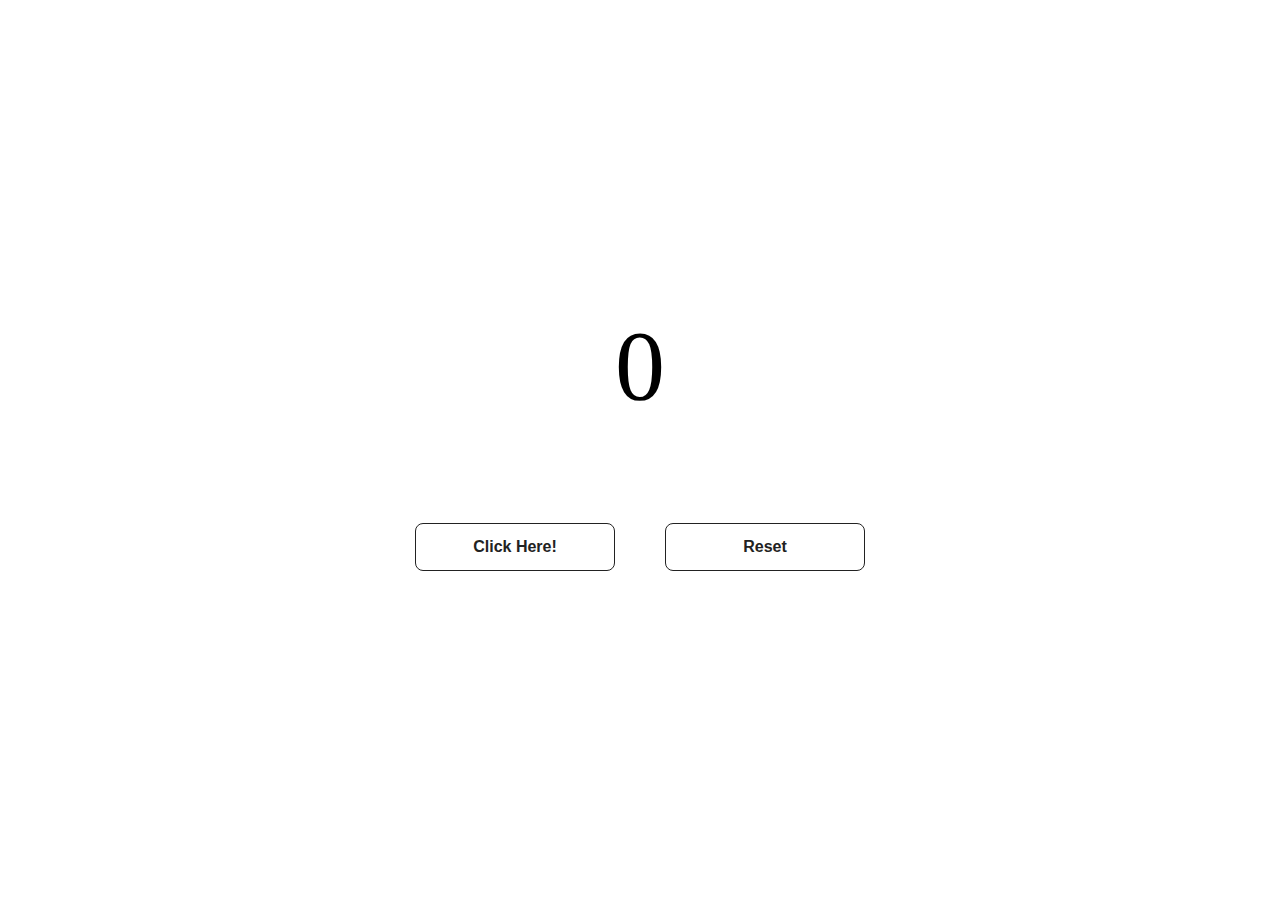
<file: index.html>
<!DOCTYPE html>
<html lang="en">
  <head>
    <link rel="stylesheet" type="text/css" href="styles.css" />
    <meta charset="UTF-8" />
    <meta name="viewport" content="width=device-width, initial-scale=1.0" />
    <title>Document</title>
    <script src="script.js"></script>
  </head>
  <body>
    <div class="counter-display">
      <p>
        <span id="display">0</span>
      </p>
    </div>
    </div>
    <div class="button-container" id ="button-container">
      <button id="btn">Click Here!</button>
      <button id="resetbtn">Reset</button>
    </div>
    <div class="message">
      <span id="msg"></span>
    </div>
  </body>
</html>
</file>
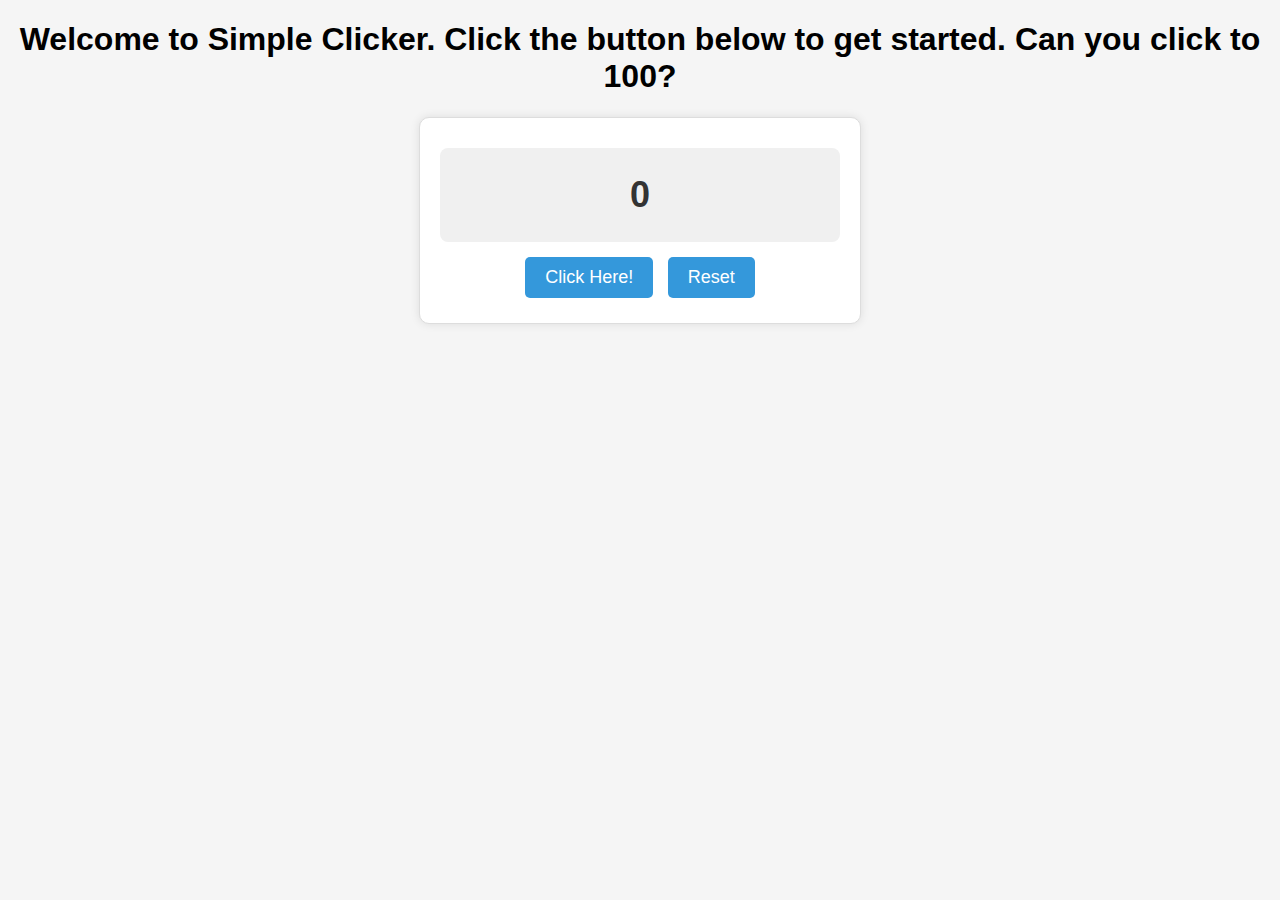
<file: src/index.html>
<!DOCTYPE html>
<html lang="en">
  <head>
    <link rel="stylesheet" type="text/css" href="styles.css" />
    <meta charset="UTF-8" />
    <meta name="viewport" content="width=device-width, initial-scale=1.0" />
    <title>Toy Button Clicker</title>
    <script src="script.js"></script>
    <audio id="milestone" src="/src/milestone.mp3"></audio>
    <audio id="click" src="/src/click.mp3" load="auto"></audio>
  </head>
  <body>
    <div class ="welcome">
      <h1>Welcome to Simple Clicker. Click the button below to get started. Can you click to 100?</h1>
    </div>
    <div id="container">
      <div class="counter-display">
        <p>
          <span id="display">0</span>
        </p>
      </div>

      <div class="button-container" id="button-container">
        <button id="btn">Click Here!</button>
        <button id="resetbtn">Reset</button>
        <button id="resetbtn" style="display: none">Start Over</button>
      </div>
    </div>
    <div class="message">
      <span id="msg"></span>
    </div>
  </body>
</html>
</file>
<file: styles.css>
.button-container {
  display: flex;
  justify-content: center;
  align-items: center;
}

button {
  background-color: #ffffff;
  border: 1px solid #222222;
  border-radius: 8px;
  box-sizing: border-box;
  color: #222222;
  cursor: pointer;
  display: inline-block;
  font-family: Circular, -apple-system, BlinkMacSystemFont, Roboto,
    "Helvetica Neue", sans-serif;
  font-size: 16px;
  font-weight: 600;
  line-height: 20px;
  margin: 0;
  outline: none;
  padding: 13px 23px;
  position: relative;
  text-align: center;
  text-decoration: none;
  touch-action: manipulation;
  transition: box-shadow 0.2s, -ms-transform 0.1s, -webkit-transform 0.1s,
    transform 0.1s;
  user-select: none;
  -webkit-user-select: none;
  width: 200px;
}

button:focus-visible {
  box-shadow: #222222 0 0 0 2px, rgba(255, 255, 255, 0.8) 0 0 0 4px;
  transition: box-shadow 0.2s;
}

button:active {
  background-color: #f7f7f7;
  border-color: #000000;
  transform: scale(0.96);
}

button:disabled {
  border-color: #dddddd;
  color: #dddddd;
  cursor: not-allowed;
  opacity: 1;
}

.counter-display {
  font-size: 100px;
  display: flex;
  justify-content: center;
  align-items: center;
  padding-top: 200px;
}

.message {
  font-size: 50px;
  display: flex;
  justify-content: center;
  align-items: center;
  height: 200px;
}

#btn {
  margin-right: 50px;
}

#resetbtn {
  margin-left: 0px;
}

/* Define a simple animation for the display element */
@keyframes fadeIn {
  from {
    opacity: 0;
    transform: translateY(-20px);
  }
  to {
    opacity: 1;
    transform: translateY(0);
  }
}

/* Apply the animation to the display element */
#display.animate {
  animation: fadeIn 0.5s ease-in-out;
}
</file>
<file: src/styles.css>
body {
  background-color: #f5f5f5; /* Light gray background */
  font-family: 'Arial', sans-serif;
  text-align: center;
  margin: 0;
  padding: 0;
}

#container {
  max-width: 400px;
  margin: 20px auto;
  padding: 20px;
  background-color: #fff; /* White container background */
  border: 1px solid #ddd; /* Light gray border */
  border-radius: 10px; /* Rounded corners */
  box-shadow: 0 0 10px rgba(0, 0, 0, 0.1); /* Subtle shadow */
}

.counter-display {
  background-color: #f0f0f0; /* Light gray background for the counter */
  padding: 10px;
  border-radius: 8px;
  margin: 10px 0;
}

#display {
  font-size: 36px;
  font-weight: bold;
  color: #333; /* Dark gray counter text */
}

.button-container {
  margin-top: 10px;
}

#btn,
#resetbtn {
  font-size: 18px;
  padding: 10px 20px;
  margin: 5px;
  background-color: #3498db; /* Blue button color */
  color: #fff; /* White button text */
  border: none;
  border-radius: 5px;
  cursor: pointer;
  transition: background-color 0.3s ease;
}

#btn:hover,
#resetbtn:hover {
  background-color: #2980b9; /* Darker blue on hover */
}

.message {
  font-size: 14px;
  color: #666; /* Gray message text */
  margin-top: 5px;
}

.toy-image {
  margin-top: 10px;
  max-width: 100%;
  height: auto;
}
</file>
